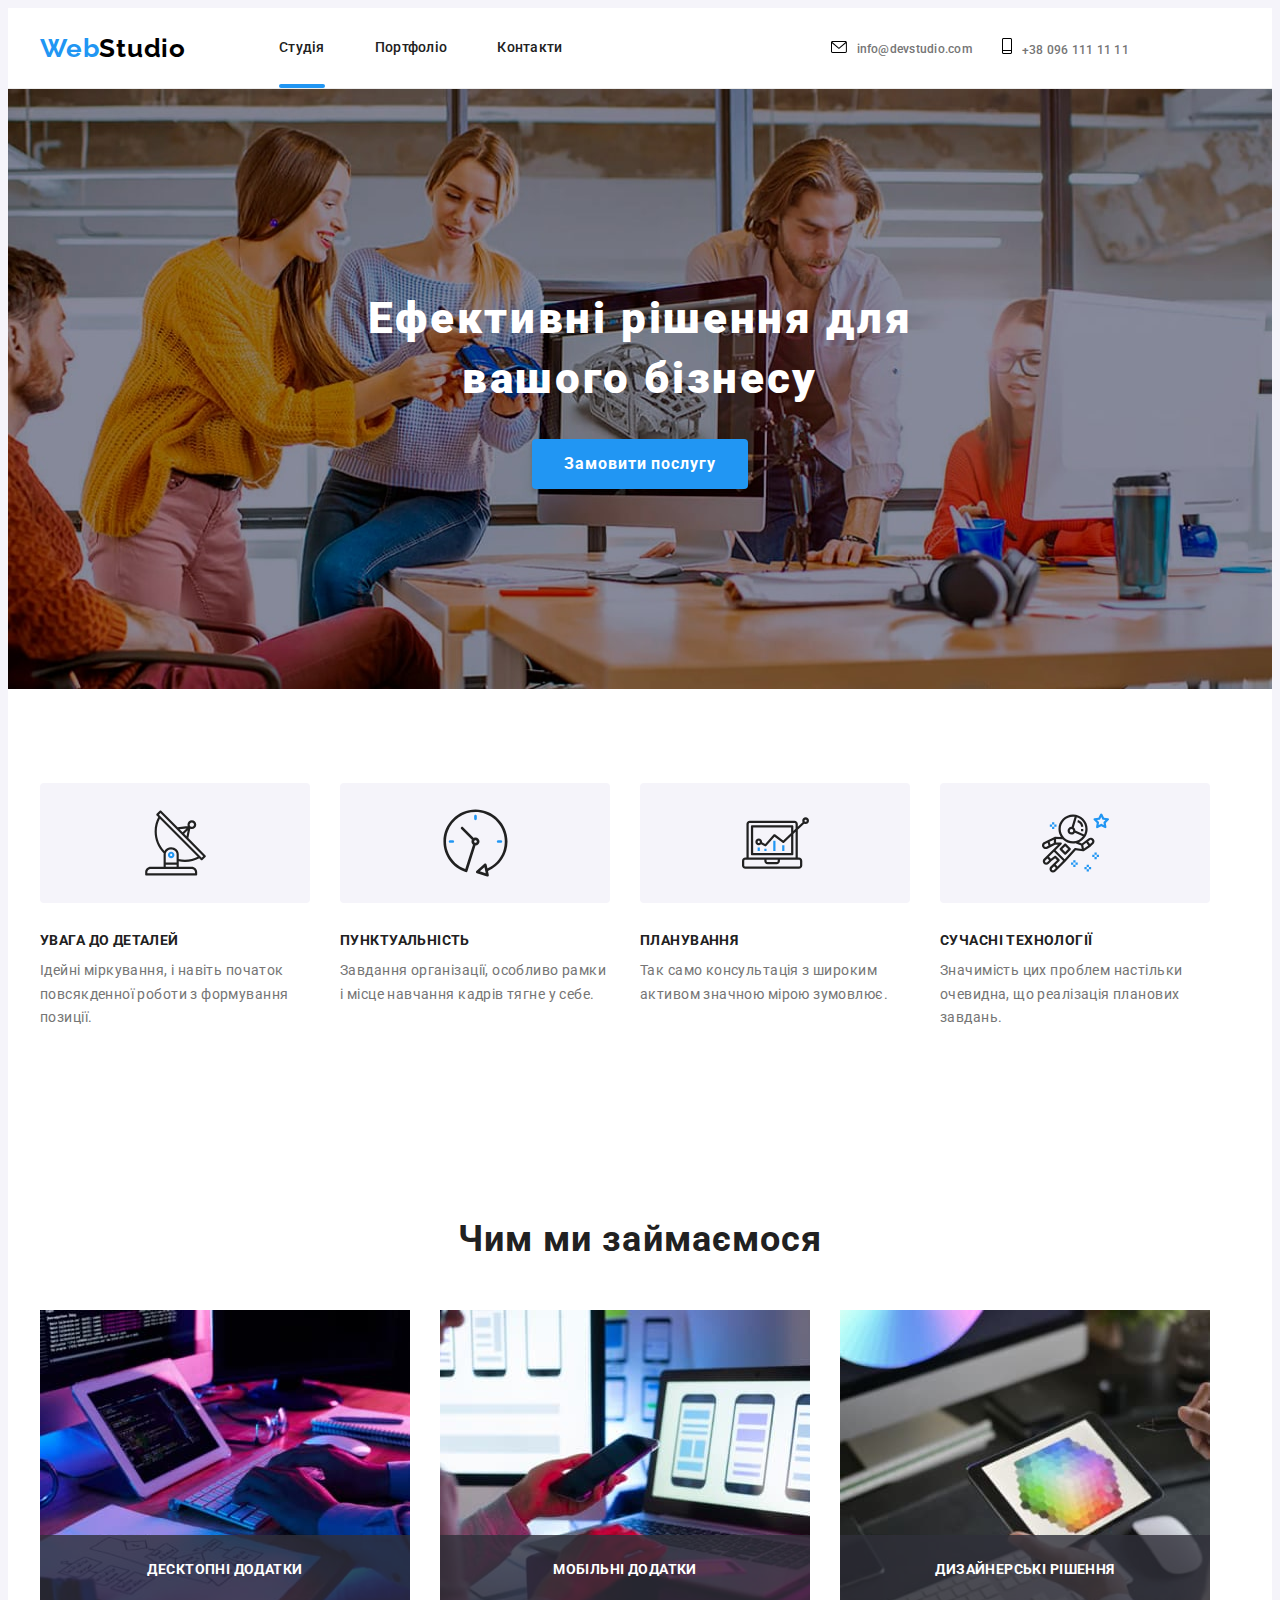
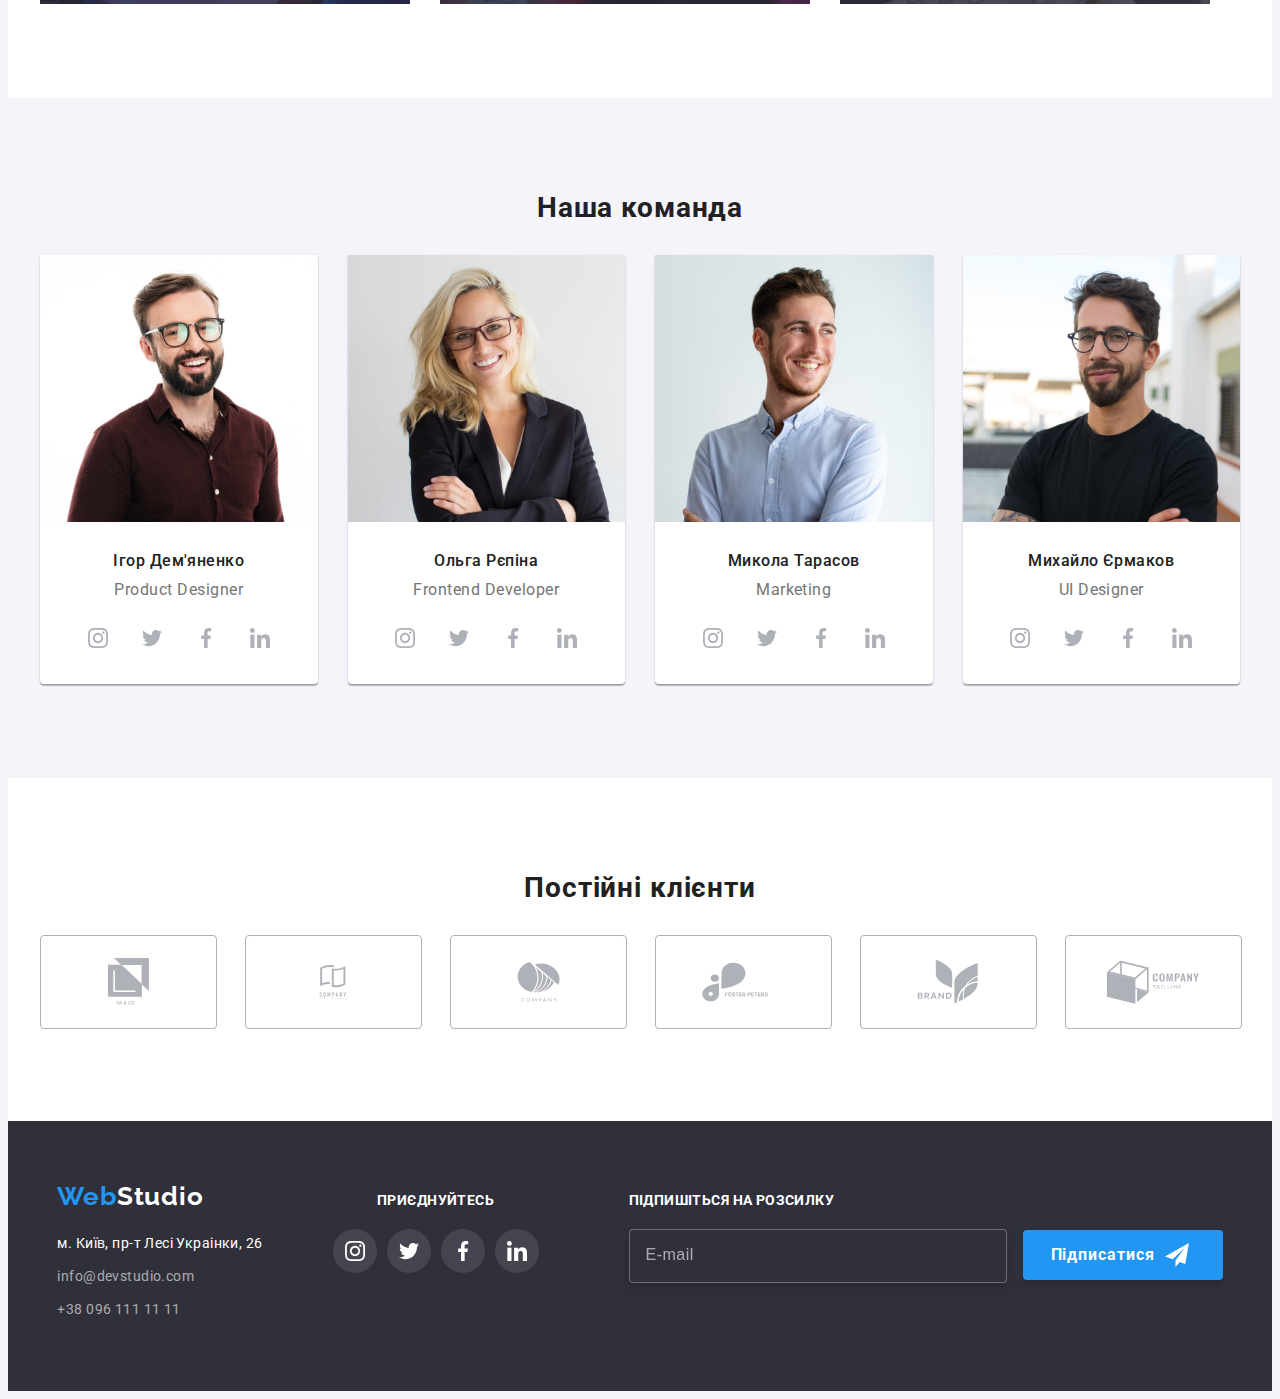
<file: index.html>
<!DOCTYPE html>
<html lang="uk">
  <head>
    <meta charset="UTF-8" />
    <meta http-equiv="X-UA-Compatible" content="IE=edge" />
    <meta name="viewport" content="width=device-width, initial-scale=1.0" />
    <link rel="preconnect" href="https://fonts.googleapis.com" />
    <link rel="preconnect" href="https://fonts.gstatic.com" crossorigin />
    <link
      href="https://fonts.googleapis.com/css2?family=Montserrat:wght@400;700&family=Raleway:wght@700&family=Roboto:wght@400;500;700;900&display=swap"
      rel="stylesheet"
    />
    <title>main WebStudio</title>
    <link rel="stylesheet" href="https://cdnjs.cloudflare.com/ajax/libs/modern-normalize/1.1.0/modern-normalize.min.css"
      integrity="sha512-wpPYUAdjBVSE4KJnH1VR1HeZfpl1ub8YT/NKx4PuQ5NmX2tKuGu6U/JRp5y+Y8XG2tV+wKQpNHVUX03MfMFn9Q=="
      crossorigin="anonymous" referrerpolicy="no-referrer" />
    <link rel="stylesheet" href="./CSS/main.min.css" />
  </head>
  
  <body>
    <header class="page-header">
      <div class="page-header__div container">
        <nav class="page-header__nav">
          <a href="./index.html" class="logo"
              ><span class="accent">Web</span>Studio</a>
            <ul class="page-header__nav__list">
              <li class="page-header__nav__list__item"><a href="./index.html" class="navigation__link link current">Студія</a></li>
              <li class="page-header__nav__list__item"><a href="./portfolio.html" class="navigation__link link">Портфоліо</a></li>
              <li class="page-header__nav__list__item"><a href="#" class="navigation__link link">Контакти</a></li>
            </ul>
        </nav>
          <ul class="page-header__connection">
            <li>
              <a href="mailto:info@devstudio.com" class="page-header__connection__link link"><svg width="16" height="12" class="page-header__connection__icons">
                <use href="./images/icons.svg#icon-envelope">
                </use>
              </svg>info@devstudio.com
              </a>
            </li>
            <li class="tel">
              <a href="tel:+380961111111" class="page-header__connection__link link"><svg width="10" height="16" class="page-header__connection__icons">
                <use href="./images/icons.svg#icon-tel"></use>
                </svg>+38 096 111 11 11
              </a>
            </li>
          </ul>
          

          <button type="button" class="page-header__menu-btn js-open-menu"><svg width="40" height="40" aria-label="перемикач мобільного меню">
            <use href="./images/icons.svg#icon-menu_24px"></use>
          </svg></button>
         
      </div>


      <div class="mob-menu js-menu-container">
        <button class="mob-menu-svg js-close-menu">
              <svg width="40" height="40" aria-label="перемикач мобільного меню">
                <use href="./images/icons.svg#icon-close-black-18dp"></use>
              </svg>
        </button>
        <div class="mob-menu-container container">
          <ul class="mob-menu__list">
              <li class="mob-menu__list__item"><a href="./index.html" class="mob-menu__list__link current link">Студія</a></li>
              <li class="mob-menu__list__item"><a href="./portfolio.html" class="mob-menu__list__link link">Портфоліо</a></li>
              <li class="mob-menu__list__item"><a href="#" class="mob-menu__list__link link">Контакти</a></li>
          </ul>
          <div class=""> 
              <ul class="mob-menu__connection">
                <li class="mob-menu__connection__item">
                  <a href="tel:+380961111111" class="mob-menu__connection__link__tel link">+38 096 111 11 11</a>
                </li>
                <li class="mob-menu__connection__item">
                  <a href="mailto:info@devstudio.com" class="mob-menu__connection__link link">info@devstudio.com</a>
                </li>
              </ul>
              <ul class="mob-menu__social-list list">
                <li class="mob-menu__social-list__items"><a href="#" class="social-list__link link">
                instagram</a>
                </li>
                <li class="mob-menu__social-list__items"><a href="#" class="social-list__link link">
                  twitter</a>
                </li>
                <li class="mob-menu__social-list__items"><a href="#" class="social-list__link link">
                  facebook</a>
                </li>
                <li class="mob-menu__social-list__items"><a href="#" class="social-list__link link">
                  linkedin</a>
                </li>
              </ul>
            </div>
          </div>
       </div>

    </header>

    <main>
      <!--  hero  -->
      <section class="hero section">
        <div class="container">
          <h1 class="hero-title">Ефективні рішення для <br> вашого бізнесу</h1>
          <button type="submit" class="button" data-modal-open>Замовити послугу</button>
        </div>
      </section>

      <section class="priorities section">
        <div class="container">
          <h2 class="visualli-hidden">Наши приеритеты</h2>
          <ul class="priorities__list">
            <li class="priorities__item">
              <div class="thumb"><svg width="65" height="70">
                <use href="./images/icons.svg#icon-antenna" class="icon"></use> 
                </svg>
              </div>
              <h3 class="priorities__title">УВАГА ДО ДЕТАЛЕЙ</h3>
              <p class="priorities__text">
                Ідейні міркування, і навіть початок повсякденної роботи з
                формування позиції.
              </p>
            </li>
            <li class="priorities__item">
              <div class="thumb"><svg width="67" height="70">
                <use href="./images/icons.svg#icon-clock"></use> 
                </svg>
              </div>
              <h3 class="priorities__title">ПУНКТУАЛЬНІСТЬ</h3>
              <p class="priorities__text">
                Завдання організації, особливо рамки і місце навчання кадрів тягне
                у себе.
              </p>
            </li>
            <li class="priorities__item">
              <div class="thumb"><svg width="67" height="70">
                <use href="./images/icons.svg#icon-diagram"></use> 
                </svg>
              </div>
              <h3 class="priorities__title">ПЛАНУВАННЯ</h3>
              <p class="priorities__text">
                Так само консультація з широким активом значною мірою зумовлює.
              </p>
            </li>
            <li class="priorities__item">
              <div class="thumb"><svg width="67" height="70">
                <use href="./images/icons.svg#icon-astronaut"></use> 
                </svg>
              </div>
              <h3 class="priorities__title">СУЧАСНІ ТЕХНОЛОГІЇ</h3>
              <p class="priorities__text">
                Значимість цих проблем настільки очевидна, що реалізація планових завдань.
              </p>
            </li>
          </ul>
        </div>
      </section>

      <section class="work section">
        <div class="container">
          <h2 class="work__title">Чим ми займаємося</h2>
          <ul class="work__list">
            <li class="work__img">
              <div class="work__thumb">
                <img
                  src="./images/work1.jpg"
                  width="370"
                  alt="верстка"
                />
                <p class="work__text">Десктопні додатки</p>
              </div>
            </li>
            <li class="work__img">
              <div class="work__thumb">
                <img               
                  src="./images/work2.jpg"
                  width="370"
                  alt="програмування"
                />
                <p class="work__text">Мобільні додатки</p>
              </div>
            </li>
            <li class="work__img">
              <div class="work__thumb">
                <img
                  src="./images/work3.jpg"
                  width="370"
                  alt="веб-дизайн"
                />
                <p class="work__text">Дизайнерські рішення</p>
            </div>
            </li>
          </ul>
        </div>
      </section>

      <section class="team section">
        <div class="container">
          <h2 class="team__title">Наша команда</h2>
          <div>
            <ul class="team__list">
              <li class="team__itam" >
               
                <picture>
                  <source srcset="./images/igor.jpg 1x, ./images/igor-2x.jpg 2x" media="(min-width:1200px)">
                  <source srcset="./images/igor_tablet-1x.jpg 1x, ./images/igor_tablet-2x.jpg 2x" media="(min-width:768px)">
                  <source srcset="./images/igor_tel-1x.jpg 1x, ./images/igor_tel-2x.jpg 2x" media="(min-width:480px)">
                  <img srcset="./images/igor.jpg 1x, ./images/igor-2x.jpg 2x"
                  src="./images/igor.jpg"
                  width="270"
                  alt="Ігор Дем'яненко"
                />
                </picture>

                <h3 class="team__name">Ігор Дем'яненко</h3>
                <p class="team__profession" lang="en">Product Designer</p>
                <ul class="social-list list">
                  <li class="social-list__items"><a href="#" class="social-list__link link">
                    <svg width="20" height="20">
                      <use href="./images/icons.svg#icon-instagram"></use>
                    </svg>
                    </a>
                  </li>
                  <li class="social-list__items"><a href="#" class="social-list__link link">
                    <svg width="20" height="20">
                    <use href="./images/icons.svg#icon-twitter"></use>
                  </svg></a>
                  </li>
                  <li class="social-list__items"><a href="#" class="social-list__link link">
                    <svg width="20" height="20">
                      <use href="./images/icons.svg#icon-facebook"></use>
                    </svg></a>
                  </li>
                  <li class="social-list__items"><a href="#" class="social-list__link link">
                    <svg width="20" height="20">
                      <use href="./images/icons.svg#icon-linkedin"></use>
                    </svg></a>
                  </li>
                </ul>
              </li>
              <li class="team__itam" >
              
                  <picture>
                    <source srcset="./images/olga.jpg 1x, ./images/olga-2x.jpg 2x" media="(min-width:1200px)">
                    <source srcset="./images/olga_tablet-1x.jpg 1x, ./images/olga_tablet-2x.jpg 2x" media="(min-width:768px)">
                    <source srcset="./images/olga_tel-1x.jpg 1x, ./images/olga_tel-2x.jpg 2x" media="(min-width:480px)">
                    <img srcset="./images/olga.jpg 1x, ./images/olga-2x.jpg 2x"
                    src="./images/olga.jpg"
                    width="270"
                    alt="Ольга Рєпіна"/>
                  </picture>

                <h3 class="team__name">Ольга Рєпіна</h3>
                <p class="team__profession" lang="en">Frontend Developer</p>
                <ul class="social-list list">
                  <li class="social-list__items"><a href="#" class="social-list__link link">
                    <svg width="20" height="20">
                      <use href="./images/icons.svg#icon-instagram"></use>
                    </svg></a>
                  </li>
                  <li class="social-list__items"><a href="#" class="social-list__link link">
                    <svg width="20" height="20">
                    <use href="./images/icons.svg#icon-twitter"></use>
                    </svg></a>
                  </li>
                  <li class="social-list__items"><a href="#" class="social-list__link link">
                    <svg width="20" height="20">
                      <use href="./images/icons.svg#icon-facebook"></use>
                    </svg></a>
                  </li>
                  <li class="social-list__items"><a href="#" class="social-list__link link">
                    <svg width="20" height="20">
                      <use href="./images/icons.svg#icon-linkedin"></use>
                    </svg></a>
                  </li>
                </ul>
              </li>
              <li class="team__itam" >
             
                <picture>
                  <source srcset="./images/mykola.jpg 1x, ./images/mykola-2x.jpg 2x" media="(min-width:1200px">
                  <source srcset="./images/mykola_tablet-1x.jpg 1x, ./images/mykola_tablet-2x.jpg 2x" media="(min-width:768px">
                  <source srcset="./images/mykola_tel-1x.jpg 1x, ./images/mykola_tel-2x.jpg 2x" media="(min-width:480px">
                  <img srcset="./images/mykola.jpg 1x, ./images/mykola-2x.jpg 2x"
                  src="./images/mykola.jpg"
                  width="270"
                  alt="Микола Тарасов"
                />
                </picture>

                <h3 class="team__name">Микола Тарасов</h3>
                <p class="team__profession" lang="en">Marketing</p>
                <ul class="social-list list">
                  <li class="social-list__items"><a href="#" class="social-list__link link">
                    <svg width="20" height="20">
                      <use href="./images/icons.svg#icon-instagram"></use>
                    </svg>
                    </a>
                  </li>
                  <li class="social-list__items"><a href="#" class="social-list__link link">
                    <svg width="20" height="20">
                    <use href="./images/icons.svg#icon-twitter"></use>
                  </svg></a>
                  </li>
                  <li class="social-list__items"><a href="#" class="social-list__link link">
                    <svg width="20" height="20">
                      <use href="./images/icons.svg#icon-facebook"></use>
                    </svg></a>
                  </li>
                  <li class="social-list__items"><a href="#" class="social-list__link link">
                    <svg width="20" height="20">
                      <use href="./images/icons.svg#icon-linkedin"></use>
                    </svg></a>
                  </li>
                </ul>
              </li>
              <li class="team__itam" >
 
                <picture>
                  <source srcset="./images/mikhailo.jpg 1x, ./images/mikhailo-2x.jpg 2x" media="(min-width:1200px">
                  <source srcset="./images/mikhailo_tablet-1x.jpg 1x, ./images/mikhailo_tablet-2x.jpg 2x" media="(min-width:768px">
                  <source srcset="./images/mikhailo_tel-1x.jpg 1x, ./images/mikhailo_tel-2x.jpg 2x" media="(min-width:480px">
                  <img srcset="./images/mikhailo.jpg 1x, ./images/mikhailo-2.jpg 2x"
                  src="./images/mikhailo.jpg"
                  width="270"
                  alt="Михайло Єрмаков"
                />
                </picture>
                
                <h3 class="team__name">Михайло Єрмаков</h3>
                <p class="team__profession" lang="en">UI Designer</p>
                <ul class="social-list list">
                  <li class="social-list__items"><a href="#" class="social-list__link link">
                    <svg width="20" height="20">
                      <use href="./images/icons.svg#icon-instagram"></use>
                    </svg>
                    </a>
                  </li>

                  <li class="social-list__items"><a href="#" class="social-list__link link">
                    <svg width="20" height="20">
                    <use href="./images/icons.svg#icon-twitter"></use>
                  </svg></a>
                  </li>
                  <li class="social-list__items"><a href="#" class="social-list__link link">
                    <svg width="20" height="20">
                      <use href="./images/icons.svg#icon-facebook"></use>
                    </svg></a>
                  </li>
                  <li class="social-list__items"><a href="#" class="social-list__link link">
                    <svg width="20" height="20">
                      <use href="./images/icons.svg#icon-linkedin"></use>
                    </svg></a>
                  </li>
                </ul>
              </li>
            </ul>
          </div>
        </div>
      </section>
      
      <section class="clients section">
        <div class="container">
          <h3 class="clients__title">Постійні клієнти</h3>
          <ul class="clients__list">
            <li class="clients__items">
              <a href="#" class="clients__link link"><svg width="41" height="47"><use href="./images/icons.svg#icon-logo1"></use> 
                </svg>
              </a>
            </li>
            <li class="clients__items">
              <a href="#" class="clients__link link"><svg width="38" height="34"><use href="./images/icons.svg#icon-logo2"></use> 
              </svg>
              </a>
            </li>
            <li class="clients__items">
              <a href="#" class="clients__link link"><svg width="43" height="41"><use href="./images/icons.svg#icon-logo3"></use> 
                </svg>
              </a>
            </li>
            <li class="clients__items">
              <a href="#" class="clients__link link"><svg width="84" height="40"><use href="./images/icons.svg#icon-logo4"></use> 
                </svg>
              </a>
            </li>
            <li class="clients__items">
              <a href="#" class="clients__link link"><svg width="62" height="45"><use href="./images/icons.svg#icon-logo5"></use> 
                </svg>
              </a>
            </li>
            <li class="clients__items">
              <a href="#" class="clients__link link"><svg width="94" height="44"><use href="./images/icons.svg#icon-logo6"></use> 
                </svg>
              </a>
            </li>
          </ul>
        </div>
      </section>
    </main>

    <footer class="contacts">
      <div class="container footer__wrapper">
        <div class="contacts__container">
          <a href="./index.html" class="logo-contacts"
            ><span class="accent">Web</span>Studio</a>
          <address >
            <ul class="contacts__container__List">
              <li class="contacts__item">
                <a class="contacts__address"
                  href="https://goo.gl/maps/CPtrU1FHBa2aNyZL9"
                  target="_blank"
                  rel="noopener noreferrer nofollow"
                  >м. Київ, пр-т Лесі Украінки, 26
                </a>
              </li>
              <li class="contacts__item">
                <a class="contacts__mail" href="mailto:info@devstudio.com"
                  >info@devstudio.com</a
                >
              </li>
              <li class="contacts__item">
                <a class="contacts__tel" href="tel:+380961111111"
                  >+38 096 111 11 11</a
                >
              </li>
            </ul>
          </address>
        </div>
        
        <div class="social">
          <h4>ПРИЄДНУЙТЕСЬ</h4>
          <ul class="social__list list">
            <li class="social__item"><a href="#" class="social__link link">
              <svg width="20" height="20" class="social__icons">
                <use href="./images/icons.svg#icon-instagram"></use>
              </svg>
              </a>
            </li>
            <li class="social__item"><a href="#" class="social__link link">
              <svg width="20" height="20" class="social__icons">
              <use href="./images/icons.svg#icon-twitter"></use>
            </svg></a>
            </li>
            <li class="social__item"><a href="#" class="social__link link">
              <svg width="20" height="20" class="social__icons">
                <use href="./images/icons.svg#icon-facebook"></use>
              </svg></a>
            </li>
            <li class="social__item"><a href="#" class="social__link link">
              <svg width="20" height="20" class="social__icons">
                <use href="./images/icons.svg#icon-linkedin"></use>
              </svg></a>
            </li>
          </ul>
        </div>

        <div class="newsletter">
          <h4>Підпишіться на розсилку</h4>
          <form class="newsletter__form">
            <label for="email"></label>
            <input type="email" class="newsletter__input" placeholder="E-mail" name="mail" id="email">
            <button type="submit" class="newsletter__button">Підписатися<svg width="24" height="24" class="newsletter__svg">
                <use href="./images/icons.svg#icon-mail"></use>
              </svg></button>
          </form>
        </div>
      </div>
    </footer>
    <!-- ------ Модальное окно--- -->

    <div class="backdrop is-hidden" data-modal>
      <div class="modal">
        <button class="modal-button-svg" data-modal-close>
          <svg width="18" height="18"  class="modal-icon">
            <use href="./images/icons.svg#icon-close-black-18dp"></use>
          </svg>
        </button>
        <p>Залиште свої дані, ми вам передзвонимо</p>

        <form class="form-mod">
          <div class="form-field-mod">
            <label for="name" class="form-label-mod">Ім'я</label>
            <div class="wrapper">
              <input type="text" class="form-input-mod" name="name" id="name" required>
              <svg width="18" height="18" class="form-modal-icon">
                <use href="./images/icons.svg#icon-name"></use>
              </svg>
            </div>
          </div>
          <div class="form-field-mod">
            <label for="tel" class="form-label-mod">Телефон</label>
            <div class="wrapper">
              <input type="tel" class="form-input-mod" name="tel" id="tel" required>
              <svg width="18" height="18" class="form-modal-icon">
                <use href="./images/icons.svg#icon-phone"></use>
              </svg>
            </div>
          </div>
          <div class="form-field-mod">
            <label for="mail" class="form-label-mod">Пошта</label>
            <div class="wrapper">
              <input type="email" class="form-input-mod" name="mail" id="mail" required>
              <svg width="18" height="18" class="form-modal-icon">
                <use href="./images/icons.svg#icon-email"></use>
              </svg>
            </div>
          </div>
          <div class="form-field-mod">
            <label for="comment" class="form-label-mod">Коментар</label>
            <textarea name="comment" id="comment" placeholder="Введіть текст"></textarea>
          </div>

          <div class="form-field-mod">
            <input type="checkbox" name="policy" id="policy" class="form-checkbox visualli-hidden">
            <label for="policy" class="form-label-policy">Погоджуюся з розсилкою та приймаю <a href="#" class="pact"><span>Умови договору</span></a></label>
          </div>
          
        
        </form>
        <button type="submit" class="modal-button">Відправити</button>
      </div>
    </div>

    <script src="./js/modal.js"></script>
    <script src="./js/menu.js"></script>


  </body>
</html>
</file>
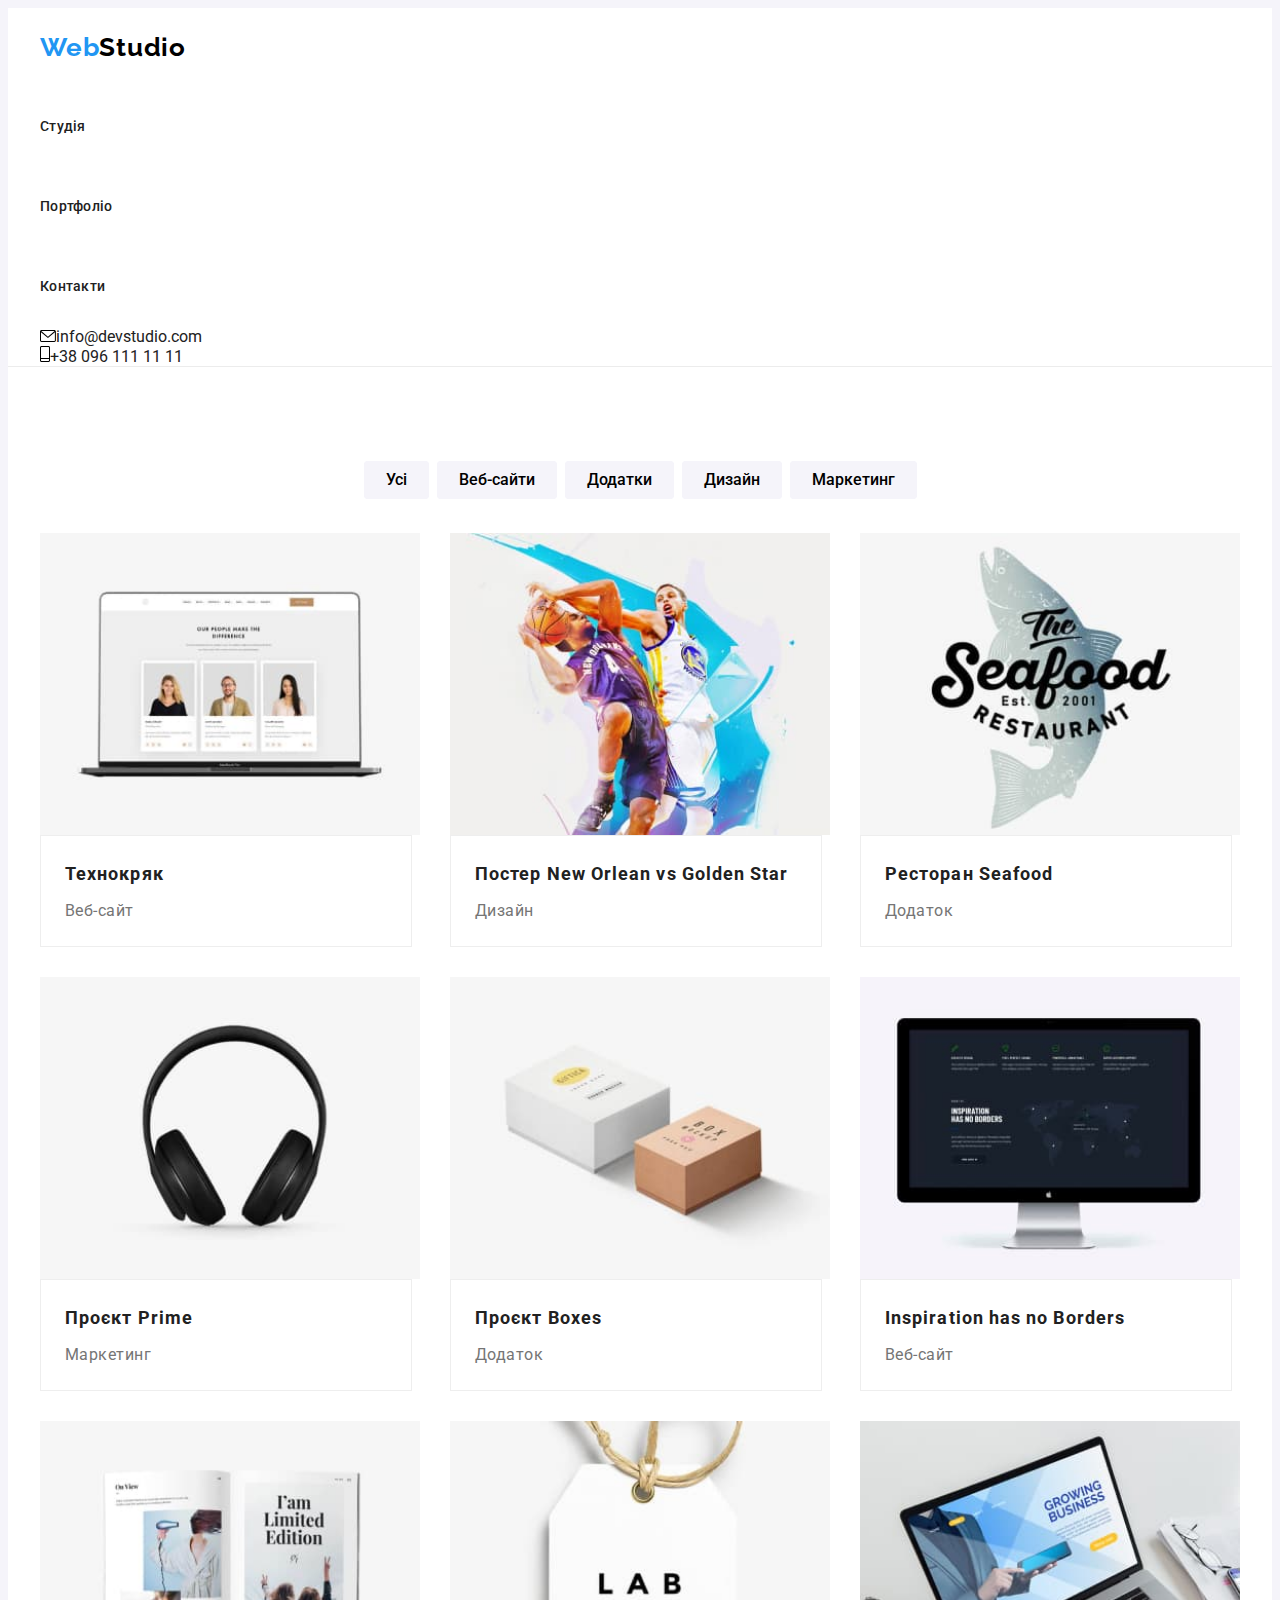
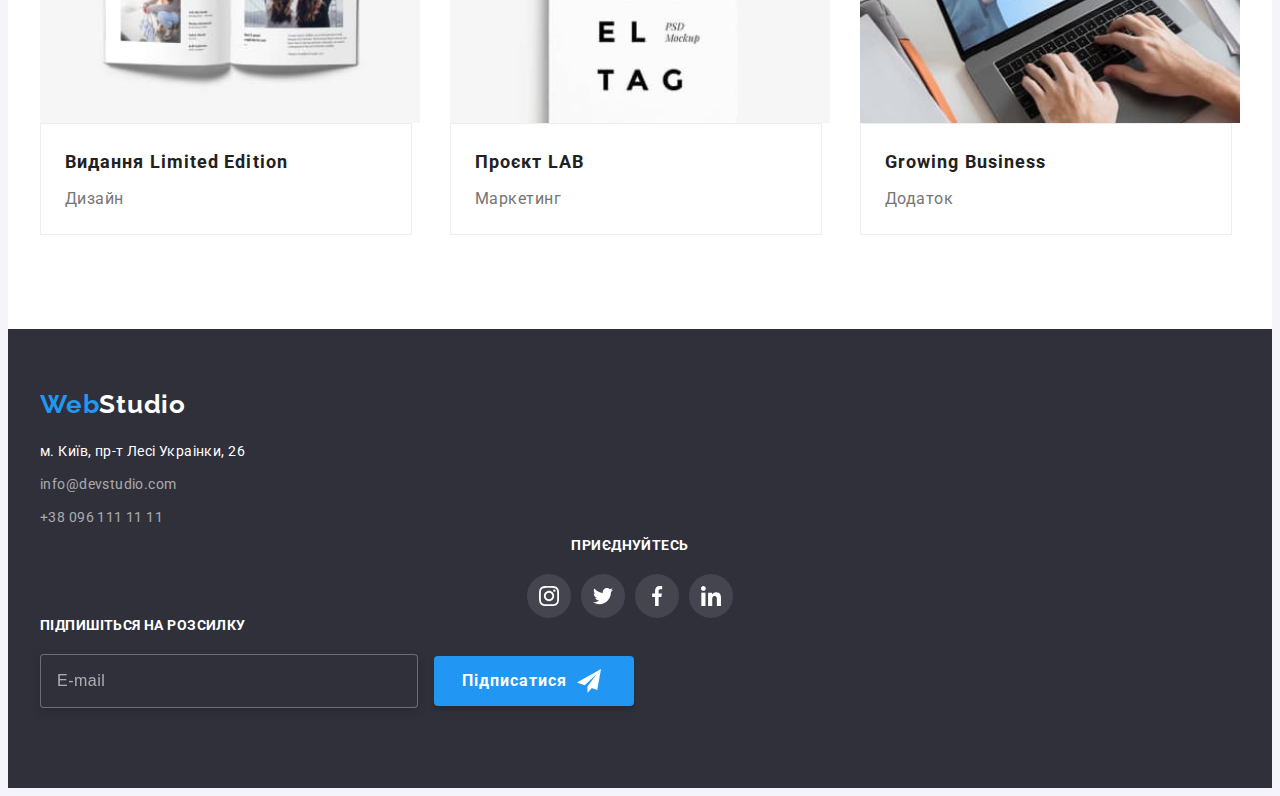
<file: portfolio.html>
<!DOCTYPE html>
<html lang="uk">
  <head>
    <meta charset="UTF-8" />
    <meta http-equiv="X-UA-Compatible" content="IE=edge" />
    <meta name="viewport" content="width=device-width, initial-scale=1.0" />
    <link rel="preconnect" href="https://fonts.googleapis.com" />
    <link rel="preconnect" href="https://fonts.gstatic.com" crossorigin />
    <link
      href="https://fonts.googleapis.com/css2?family=Montserrat:wght@400;700&family=Raleway:wght@700&family=Roboto:wght@400;500;700;900&display=swap"
      rel="stylesheet"
    />
    <link rel="stylesheet"
      href="https://cdnjs.cloudflare.com/ajax/libs/modern-normalize/1.1.0/modern-normalize.min.css"
      integrity="sha512-wpPYUAdjBVSE4KJnH1VR1HeZfpl1ub8YT/NKx4PuQ5NmX2tKuGu6U/JRp5y+Y8XG2tV+wKQpNHVUX03MfMFn9Q=="
      crossorigin="anonymous"
      referrerpolicy="no-referrer" />
    <title>WebStudio</title>
    <link rel="stylesheet" href="./CSS/main.min.css" />
  </head>

  <body>
    <header class="page-header">
      <div class="header-div container">
        <nav class="navigation">
          <a href="./index.html" class="logo"><span
              class="accent">Web</span>Studio</a>
          <ul class="navigation__list">
            <li class="navigation__item"><a href="./index.html"
                class="navigation__link link">Студія</a></li>
            <li class="navigation__item">
              <a href="./portfolio.html"
              class="navigation__link link current">Портфоліо</a>
            </li>
            <li class="navigation__item"><a href="#"
                class="navigation__link link">Контакти</a></li>
          </ul>
        </nav>
        <ul class="connection">
          <li>
            <a
              href="mailto:info@devstudio.com" class="link connection__link"><svg width="16" height="12" class="connection__icons">
                <use href="./images/icons.svg#icon-envelope">
                </use>
              </svg>info@devstudio.com</a>
          </li>
          <li class="tel">
            <a href="tel:+380961111111" class="link connection__link"><svg width="10" height="16" class="connection__icons">
              <use href="./images/icons.svg#icon-tel"></use>
              </svg>+38 096 111 11 11</a>
          </li>
        </ul>
      </div>
    </header>

    <section class="portfolio-section section">
      <div class="container">
        <h1 class="visualli-hidden">portfolio main</h1>
        <div>
          <ul class="filter">
            <li class="button-filter"><button type="button" class="button-filter__btn">Усі</button></li>
            <li class="button-filter"><button type="button" class="button-filter__btn">Веб-сайти</button></li>
            <li class="button-filter"><button type="button" class="button-filter__btn">Додатки</button></li>
            <li class="button-filter"><button type="button" class="button-filter__btn">Дизайн</button></li>
            <li class="button-filter"><button type="button" class="button-filter__btn">Маркетинг</button></li>
          </ul>
        </div>

        <ul class="portfolio">
          <li class="portfolio__item"><a href="" class="portfolio__link link">
            <div class="portfolio-thumb">
              <img src="./images/foto1.jpg" width="370" alt="Веб-сайт" />
              <p class="portfolio-thumb__text">Ресурс пропонує комплексні пропозиції з різним рівнем функціоналу та сервісів. Все це дозволить відвідувачу отримати вичерпні відомості про компанію чи приватну особу.</p>
            </div>
            <div class="title">
              <h2 class="title__name">Технокряк</h2>
              <p class="title__text">Веб-сайт</p>
            </div></a>
          </li>
          <li class="portfolio__item"><a href="" class="portfolio__link link">
            <div class="portfolio-thumb">
            <img src="./images/foto2.jpg" width="370" alt="Дизайн" />
            <p class="portfolio-thumb__text">Ресурс пропонує
              комплексні пропозиції з різним рівнем
              функціоналу та сервісів. Все це дозволить
              відвідувачу отримати вичерпні відомості про
              компанію чи приватну особу.</p>
              </div>
              <div class="title">
                <h2 class="title__name" lang="en">
                  Постер New Orlean vs Golden Star
                </h2>
                <p class="title__text">Дизайн</p>
              </div></a>
          </li>
          <li class="portfolio__item"><a href="" class="portfolio__link link">
            <div class="portfolio-thumb">
            <img src="./images/foto3.jpg" width="370" alt="Додаток" />
            <p class="portfolio-thumb__text">Ресурс пропонує
              комплексні пропозиції з різним рівнем
              функціоналу та сервісів. Все це дозволить
              відвідувачу отримати вичерпні відомості про
              компанію чи приватну особу.</p>
              </div>
              <div class="title">
                <h2 class="title__name" lang="en">Ресторан Seafood</h2>
                <p class="title__text">Додаток</p>
              </div></a>
          </li>
          <li class="portfolio__item"><a href="" class="portfolio__link link">
            <div class="portfolio-thumb">
            <img src="./images/foto4.jpg" width="370" alt="Маркетинг" />
            <p class="portfolio-thumb__text">Ресурс пропонує
              комплексні пропозиції з різним рівнем
              функціоналу та сервісів. Все це дозволить
              відвідувачу отримати вичерпні відомості про
              компанію чи приватну особу.</p>
              </div>
              <div class="title">
                <h2 class="title__name" lang="en">Проєкт Prime</h2>
                <p class="title__text">Маркетинг</p>
              </div></a>
          </li>
          <li class="portfolio__item"><a href="" class="portfolio__link link">
            <div class="portfolio-thumb">
            <img src="./images/foto5.jpg" width="370" alt="Додаток" />
            <p class="portfolio-thumb__text">Ресурс пропонує
              комплексні пропозиції з різним рівнем
              функціоналу та сервісів. Все це дозволить
              відвідувачу отримати вичерпні відомості про
              компанію чи приватну особу.</p>
              </div>
              <div class="title">
                <h2 class="title__name" lang="en">Проєкт Boxes</h2>
                <p class="title__text">Додаток</p>
              </div></a>
          </li>
          <li class="portfolio__item"><a href="" class="portfolio__link link">
            <div class="portfolio-thumb">
            <img src="./images/foto6.jpg" width="370" alt="Веб-сайт" />
            <p class="portfolio-thumb__text">Ресурс пропонує
              комплексні пропозиції з різним рівнем
              функціоналу та сервісів. Все це дозволить
              відвідувачу отримати вичерпні відомості про
              компанію чи приватну особу.</p>
              </div>
              <div class="title">
                <h2 class="title__name" lang="en">Inspiration has no Borders</h2>
                <p class="title__text">Веб-сайт</p>
              </div></a>
          </li>
          <li class="portfolio__item"><a href="" class="portfolio__link link">
            <div class="portfolio-thumb">
            <img src="./images/foto7.jpg" width="370" alt="Дизайн" />
            <p class="portfolio-thumb__text">Ресурс пропонує
              комплексні пропозиції з різним рівнем
              функціоналу та сервісів. Все це дозволить
              відвідувачу отримати вичерпні відомості про
              компанію чи приватну особу.</p>
              </div>
              <div class="title">
                <h2 class="title__name">Видання Limited Edition</h2>
                <p class="title__text">Дизайн</p>
              </div></a>
          </li>
          <li class="portfolio__item"><a href="" class="portfolio__link link">
            <div class="portfolio-thumb">
            <img src="./images/foto8.jpg" width="370" alt="Маркетинг" />
            <p class="portfolio-thumb__text">Ресурс пропонує
              комплексні пропозиції з різним рівнем
              функціоналу та сервісів. Все це дозволить
              відвідувачу отримати вичерпні відомості про
              компанію чи приватну особу.</p>
              </div>
              <div class="title">
                <h2 class="title__name" lang="en">Проєкт LAB</h2>
                <p class="title__text">Маркетинг</p>
              </div></a>
          </li>
          <li class="portfolio__item"><a href="" class="portfolio__link link">
            <div class="portfolio-thumb">
            <img src="./images/foto9.jpg" width="370" alt="Додаток" />
            <p class="portfolio-thumb__text">Ресурс пропонує
              комплексні пропозиції з різним рівнем
              функціоналу та сервісів. Все це дозволить
              відвідувачу отримати вичерпні відомості про
              компанію чи приватну особу.</p>
              </div>
              <div class="title">
                <h2 class="title__name" lang="en">Growing Business</h2>
                <p class="title__text">Додаток</p>
            </div></a>
          </li>
        </ul>
      </div>
    </section>

    <footer class="contacts">
      <div class="container">
        <div class="contacts__container">
          <a href="./index.html" class="logo-contacts"
            ><span class="accent">Web</span>Studio</a>
          <address>
            <ul>
              <li class="contacts__item">
                <a class="contacts__address"
                  href="https://goo.gl/maps/CPtrU1FHBa2aNyZL9"
                  target="_blank"
                  rel="noopener noreferrer nofollow"
                  >м. Київ, пр-т Лесі Украінки, 26
                </a>
              </li>
              <li class="contacts__item">
                <a class="contacts__mail" href="mailto:info@devstudio.com"
                  >info@devstudio.com</a
                >
              </li>
              <li class="contacts__item">
                <a class="contacts__tel" href="tel:+380961111111"
                  >+38 096 111 11 11</a
                >
              </li>
            </ul>
          </address>
        </div>
        
        <div class="social">
          <h4>ПРИЄДНУЙТЕСЬ</h4>
          <ul class="social__list list">
            <li class="social__item"><a href="#" class="social__link link">
              <svg width="20" height="20" class="social__icons">
                <use href="./images/icons.svg#icon-instagram"></use>
              </svg>
              </a>
            </li>
            <li class="social__item"><a href="#" class="social__link link">
              <svg width="20" height="20" class="social__icons">
              <use href="./images/icons.svg#icon-twitter"></use>
            </svg></a>
            </li>
            <li class="social__item"><a href="#" class="social__link link">
              <svg width="20" height="20" class="social__icons">
                <use href="./images/icons.svg#icon-facebook"></use>
              </svg></a>
            </li>
            <li class="social__item"><a href="#" class="social__link link">
              <svg width="20" height="20" class="social__icons">
                <use href="./images/icons.svg#icon-linkedin"></use>
              </svg></a>
            </li>
          </ul>
        </div>

        <div class="newsletter">
          <h4>Підпишіться на розсилку</h4>
          <form>
            <div class="newsletter__field">
              <label for="email"></label>
              <input type="email" class="newsletter__input" placeholder="E-mail" name="mail" id="email">
              <button type="submit" class="newsletter__button">Підписатися<svg width="24" height="24" class="newsletter__svg">
                <use href="./images/icons.svg#icon-mail"></use>
              </svg></button>
            </div>
          </form>
        </div>
      </div>
    </footer>
  </body>
</html>
</file>
<file: CSS/main.min.css>
:root{--brand-color: #2196f3;--color-text-two: #757575}body{font-family:"Roboto",sans-serif;color:#212121;background-color:#f5f4fa}p,h1,h2,h3,h4,h5,h6{margin:0}ul{margin:0;padding:0;list-style:none}.link{text-decoration:none;color:inherit}.list{list-style:none}.container{padding:0px 15px 0px 15px;margin:0px auto}@media screen and (min-width: 480px){.container{width:480px}}@media screen and (min-width: 768px){.container{width:768px}}@media screen and (min-width: 1200px){.container{width:1200px}}.section{padding-top:60px;padding-bottom:60px}@media screen and (min-width: 1200px){.section{padding-top:94px;padding-bottom:94px}}img{display:block;width:100%;height:auto}.button{cursor:pointer}.visualli-hidden{position:absolute;width:1px;height:1px;margin:-1px;border:0;padding:0;white-space:nowrap;overflow:hidden;opacity:0}.page-header{position:relative;border-bottom:1px solid #ececec;background-color:#fff}.page-header__div{display:-webkit-box;display:-ms-flexbox;display:flex;-webkit-box-align:center;-ms-flex-align:center;align-items:center}.page-header__nav{display:-webkit-inline-box;display:-ms-inline-flexbox;display:inline-flex;-webkit-box-align:center;-ms-flex-align:center;align-items:center}.page-header__nav__list{display:none}@media screen and (min-width: 768px){.page-header__nav__list{display:-webkit-box;display:-ms-flexbox;display:flex;margin-left:88px}}@media screen and (min-width: 1200px){.page-header__nav__list{display:-webkit-box;display:-ms-flexbox;display:flex;margin-left:93px}}.navigation__link{display:block;font-size:14px;font-weight:500;line-height:1.14;letter-spacing:.02em;padding-top:32px;padding-bottom:32px;position:relative}.navigation__link .current{color:var(--brand-color)}.page-header__nav__list__item:not(:last-child){padding-right:50px}.page-header__nav__list .current::after{content:"";position:absolute;width:100%;height:4px;left:0;bottom:0;background:var(--brand-color);border-radius:2px}.page-header__connection{display:none}@media screen and (min-width: 768px){.page-header__connection{display:-webkit-inline-box;display:-ms-inline-flexbox;display:inline-flex;margin-left:80px;-webkit-box-orient:vertical;-webkit-box-direction:normal;-ms-flex-direction:column;flex-direction:column}}@media screen and (min-width: 1200px){.page-header__connection{display:-webkit-inline-box;display:-ms-inline-flexbox;display:inline-flex;-webkit-box-orient:horizontal;-webkit-box-direction:normal;-ms-flex-direction:row;flex-direction:row;margin-left:268px}}.page-header__connection__link{font-size:12px;font-weight:500;line-height:1.14;letter-spacing:.02em;color:var(--color-text-two)}@media screen and (min-width: 1200px){.page-header__connection__link{margin-right:30px}}.page-header__connection__link:hover,.page-header__connection__link:focus{fill:var(--brand-color)}.page-header__connection__icons{margin-right:10px;-webkit-transition:fill 250ms cubic-bezier(0.4, 0, 0.2, 1);transition:fill 250ms cubic-bezier(0.4, 0, 0.2, 1)}.page-header__connection__icons:hover,.page-header__connection__icons:focus{fill:var(--brand-color)}.link{-webkit-transition:color 250ms cubic-bezier(0.4, 0, 0.2, 1);transition:color 250ms cubic-bezier(0.4, 0, 0.2, 1)}.link:hover,.link:focus{color:var(--brand-color)}.mob-menu-container{display:-webkit-box;display:-ms-flexbox;display:flex;-webkit-box-orient:vertical;-webkit-box-direction:normal;-ms-flex-direction:column;flex-direction:column;height:100%;-webkit-box-pack:justify;-ms-flex-pack:justify;justify-content:space-between;padding-top:48px;padding-left:40px}.mob-menu{z-index:1;position:fixed;top:0;left:0;width:100vw;height:100vh;background-color:#fff;-webkit-transform:translateX(-100%);transform:translateX(-100%);-webkit-transition:-webkit-transform 250ms cubic-bezier(0.4, 0, 0.2, 1);transition:-webkit-transform 250ms cubic-bezier(0.4, 0, 0.2, 1);transition:transform 250ms cubic-bezier(0.4, 0, 0.2, 1);transition:transform 250ms cubic-bezier(0.4, 0, 0.2, 1), -webkit-transform 250ms cubic-bezier(0.4, 0, 0.2, 1)}.js-menu-container.is-open{-webkit-transform:translateX(0);transform:translateX(0)}.page-header__menu-btn{position:absolute;right:0px;top:0px;padding-top:10px;padding-right:15px;fill:"currentColor";border:none;background-color:#fff}@media screen and (min-width: 768px){.page-header__menu-btn{display:none}}.mob-menu-svg{position:absolute;top:10px;right:15px;background-color:#fff;border:none}.mob-menu__list__link{font-size:40px;font-weight:500;line-height:1.17;letter-spacing:.02em}.mob-menu__list__link:current{color:var(--brand-color)}.mob-menu__list__item:not(:last-child){margin-bottom:33px}.mob-menu__connection__link__tel{font-size:34px;font-weight:500;line-height:1.17;letter-spacing:.02em;color:var(--brand-color)}.mob-menu__connection__link{font-size:24px;font-weight:500;line-height:1.17;letter-spacing:.02em;color:var(--color-text-two)}.mob-menu__connection__item{margin-bottom:32px}.mob-menu__social-list{display:-webkit-box;display:-ms-flexbox;display:flex;-ms-flex-wrap:wrap;flex-wrap:wrap;font-size:18px;font-weight:500;line-height:1.22;letter-spacing:.02em;color:var(--brand-color)}.mob-menu__social-list__items{padding-left:10px;padding-right:10px;margin-top:64px;margin-bottom:48px}.mob-menu__social-list__items:not(:last-child){border-right:1px solid rgba(33,33,33,.2)}.logo{display:block;font-family:"Raleway",sans-serif;font-size:24px;font-weight:700;line-height:1.19;letter-spacing:.03em;color:#000;text-decoration:none;padding-top:16px;padding-bottom:16px}@media(min-width: 768px){.logo{padding-top:26px;padding-bottom:26px}}@media(min-width: 1200px){.logo{font-size:26px;font-weight:700;line-height:1.19;letter-spacing:.03em;padding-top:24px;padding-bottom:24px}}.accent{color:var(--brand-color)}.button{font-family:inherit;font-size:16px;font-weight:700;line-height:1.87;letter-spacing:.06em;color:#fff;padding:10px 32px;background:var(--brand-color);-webkit-box-shadow:0px 4px 4px rgba(0,0,0,.15);box-shadow:0px 4px 4px rgba(0,0,0,.15);border-radius:4px;border:none;display:inline-block;min-width:216px;height:50px}.social{margin-top:60px;text-align:center}@media screen and (min-width: 768px){.social{margin-left:70px;margin-top:0}}@media screen and (min-width: 1200px){.social{margin-left:70px;margin-right:90px}}h4{font-style:normal;font-size:14px;font-weight:700;line-height:1.14;letter-spacing:.03em;text-transform:uppercase;color:#fff;margin-bottom:20px}.social__list{display:-webkit-box;display:-ms-flexbox;display:flex;-webkit-box-pack:center;-ms-flex-pack:center;justify-content:center;-webkit-box-align:center;-ms-flex-align:center;align-items:center}.social__item{width:44px;height:44px}.social__item:not(:last-child){margin-right:10px}.social__icons{fill:#fff}.social__link{width:100%;height:100%;border-radius:50%;display:-webkit-box;display:-ms-flexbox;display:flex;-webkit-box-pack:center;-ms-flex-pack:center;justify-content:center;-webkit-box-align:center;-ms-flex-align:center;align-items:center;background:rgba(255,255,255,.1);-webkit-transition:background-color 250ms cubic-bezier(0.4, 0, 0.2, 1);transition:background-color 250ms cubic-bezier(0.4, 0, 0.2, 1)}.social__link:hover,.social__link:focus{background-color:var(--brand-color);fill:#fff}.contacts{background-color:#2f303a;padding:60px 0}.contacts__container{text-align:center}@media screen and (min-width: 768px){.contacts__container{margin-right:160px}}@media screen and (min-width: 1200px){.contacts__container{text-align:left;margin-right:0px}}.footer__wrapper{-ms-flex-wrap:wrap;flex-wrap:wrap;-webkit-box-pack:center;-ms-flex-pack:center;justify-content:center}@media screen and (min-width: 768px){.footer__wrapper{display:-webkit-box;display:-ms-flexbox;display:flex;-webkit-box-align:baseline;-ms-flex-align:baseline;align-items:baseline}}.logo-contacts{font-family:"Raleway",sans-serif;font-size:26px;font-weight:700;line-height:1.19;letter-spacing:.03em;color:#fff;text-decoration:none;display:block;margin-bottom:20px}.accent{color:var(--brand-color)}.contacts__address{font-size:14px;font-weight:400;line-height:1.71;letter-spacing:.03em;color:#fff;text-decoration:none;font-style:normal;width:232px}@media screen and (min-width: 1200px){.contacts__container__List{padding:0}}.contacts__item{margin-bottom:9px}.contacts__item:last-child{padding-bottom:0}.contacts__mail,.contacts__tel{font-size:14px;font-weight:400;line-height:1.71;letter-spacing:.03em;color:rgba(255,255,255,.6);text-decoration:none;font-style:normal;-webkit-transition:color 250ms cubic-bezier(0.4, 0, 0.2, 1);transition:color 250ms cubic-bezier(0.4, 0, 0.2, 1)}.contacts__mail:hover,.contacts__mail:focus,.contacts__tel:hover,.contacts__tel:focus{color:var(--brand-color)}.newsletter{margin-top:60px;text-align:center}@media screen and (min-width: 1200px){.newsletter{margin:0;text-align:start}}.newsletter__input{width:100%;height:50px;border:1px solid rgba(255,255,255,.3);-webkit-filter:drop-shadow(0px 4px 4px rgba(0, 0, 0, 0.15));filter:drop-shadow(0px 4px 4px rgba(0, 0, 0, 0.15));border-radius:4px;padding-left:16px;margin-bottom:20px;background:#2f303a;color:#fff}@media screen and (min-width: 768px){.newsletter__input{width:450px}}@media screen and (min-width: 1200px){.newsletter__input{width:358px}}.newsletter__input::-webkit-input-placeholder{font-style:normal;font-size:16px;font-weight:400;line-height:1.25;letter-spacing:.03em;color:rgba(255,255,255,.6)}.newsletter__input::-moz-placeholder{font-style:normal;font-size:16px;font-weight:400;line-height:1.25;letter-spacing:.03em;color:rgba(255,255,255,.6)}.newsletter__input:-ms-input-placeholder{font-style:normal;font-size:16px;font-weight:400;line-height:1.25;letter-spacing:.03em;color:rgba(255,255,255,.6)}.newsletter__input::-ms-input-placeholder{font-style:normal;font-size:16px;font-weight:400;line-height:1.25;letter-spacing:.03em;color:rgba(255,255,255,.6)}.newsletter__input::placeholder{font-style:normal;font-size:16px;font-weight:400;line-height:1.25;letter-spacing:.03em;color:rgba(255,255,255,.6)}.newsletter__button{font-family:inherit;font-size:16px;font-weight:700;line-height:1.87;letter-spacing:.06em;color:#fff;background:var(--brand-color);-webkit-box-shadow:0px 4px 4px rgba(0,0,0,.15);box-shadow:0px 4px 4px rgba(0,0,0,.15);border-radius:4px;border:none;cursor:pointer;display:-webkit-box;display:-ms-flexbox;display:flex;-webkit-box-align:center;-ms-flex-align:center;align-items:center;padding-left:28px;margin:0px auto 0px auto;width:200px;height:50px}@media screen and (min-width: 1200px){.newsletter__button{display:-webkit-inline-box;display:-ms-inline-flexbox;display:inline-flex;margin-left:12px}}.newsletter__svg{fill:#fff;margin-left:10px}.social-list{display:-webkit-box;display:-ms-flexbox;display:flex;-webkit-box-pack:center;-ms-flex-pack:center;justify-content:center;-webkit-box-align:center;-ms-flex-align:center;align-items:center}.social-list__items{width:44px;height:44px;margin-bottom:24px}.social-list__items:not(:last-child){margin-right:10px}.social-list__link{width:100%;height:100%;border-radius:50%;display:-webkit-box;display:-ms-flexbox;display:flex;-webkit-box-pack:center;-ms-flex-pack:center;justify-content:center;-webkit-box-align:center;-ms-flex-align:center;align-items:center;fill:#afb1b8;-webkit-transition:fill 500ms cubic-bezier(0.4, 0, 0.2, 1);transition:fill 500ms cubic-bezier(0.4, 0, 0.2, 1);-webkit-transition:background-color 500ms cubic-bezier(0.4, 0, 0.2, 1);transition:background-color 500ms cubic-bezier(0.4, 0, 0.2, 1)}.social-list__link:hover,.social-list__link:focus{background-color:var(--brand-color);fill:#fff}.hero{max-width:1600px;text-align:center;padding-top:118px;padding-bottom:118px;margin-left:auto;margin-right:auto;background-image:url("..//../images/hero_tel.jpg"),url("..//../images/Bg.png");background-repeat:no-repeat;background-position:center}@media(min-device-pixel-ratio: 2),(-webkit-min-device-pixel-ratio: 2),(min-resolution: 192dpi),(min-resolution: 2dppx){.hero{background-image:url("..//../images/hero_tel-2x.jpg"),url("..//../images/Bg.png");background-size:480px 400px}}@media screen and (min-width: 768px){.hero{background-image:url("..//../images/hero_tablet.jpg"),url("..//../images/Bg.png");background-size:768px 400px}}@media screen and (min-width: 768px)and (min-device-pixel-ratio: 2),screen and (min-width: 768px)and (-webkit-min-device-pixel-ratio: 2),screen and (min-width: 768px)and (min-resolution: 192dpi),screen and (min-width: 768px)and (min-resolution: 2dppx){.hero{background-image:url("..//../images/hero_tablet-2x.jpg"),url("..//../images/Bg.png")}}@media screen and (min-width: 1200px){.hero{padding-top:200px;padding-bottom:200px;background-image:url("..//../images/hero-min.jpg"),url("..//../images/Bg.png");background-size:1600px 600px}}@media screen and (min-width: 1200px)and (min-device-pixel-ratio: 2),screen and (min-width: 1200px)and (-webkit-min-device-pixel-ratio: 2),screen and (min-width: 1200px)and (min-resolution: 192dpi),screen and (min-width: 1200px)and (min-resolution: 2dppx){.hero{background-image:url("..//../images/hero-min-2x.jpg"),url("..//../images/Bg.png")}}.hero-title{font-size:26px;font-weight:900;line-height:1.36;letter-spacing:.06em;color:#fff;margin-bottom:30px}@media screen and (min-width: 1200px){.hero-title{font-size:44px;font-weight:900;line-height:1.36;letter-spacing:.06em}}.priorities{text-align:center;background-color:#fff}.priorities__list{display:-webkit-box;display:-ms-flexbox;display:flex;-ms-flex-wrap:wrap;flex-wrap:wrap;gap:30px}.priorities__title{font-size:14px;font-weight:700;line-height:1.14;letter-spacing:.03em;margin-bottom:10px}.priorities__text{font-size:14px;font-weight:400;line-height:1.71;letter-spacing:.03em;color:var(--color-text-two);width:100%;text-align:left}@media screen and (min-width: 768px){.priorities__item{-ms-flex-preferred-size:calc((100% - 60px)/2);flex-basis:calc((100% - 60px)/2);text-align:left}}@media screen and (min-width: 1200px){.priorities__item{-ms-flex-preferred-size:calc((100% - 120px)/4);flex-basis:calc((100% - 120px)/4)}}.thumb{display:-webkit-box;display:-ms-flexbox;display:flex;-webkit-box-pack:center;-ms-flex-pack:center;justify-content:center;-webkit-box-align:center;-ms-flex-align:center;align-items:center;width:100%;height:120px;background:#f5f4fa;border-radius:4px;margin-bottom:30px}.work{background-color:#fff;display:none}@media screen and (min-width: 1200px){.work{-ms-flex-preferred-size:calc((100% - 60px)/3);flex-basis:calc((100% - 60px)/3);display:-webkit-box;display:-ms-flexbox;display:flex}}.work__list{display:-webkit-box;display:-ms-flexbox;display:flex}.work__title{font-size:36px;font-weight:700;line-height:1.17;letter-spacing:.03em;text-align:center;margin-bottom:50px}.work__thumb{position:relative}.work__text{position:absolute;width:370px;background:rgba(47,48,58,.8);font-size:14px;font-weight:700;line-height:1.14;letter-spacing:.03em;text-align:center;text-transform:uppercase;color:#fff;padding-top:27px;padding-bottom:27px;bottom:0}.work__list .work__img+.work__img{margin-left:30px}.team__list{display:-webkit-box;display:-ms-flexbox;display:flex;-ms-flex-wrap:wrap;flex-wrap:wrap;gap:30px;-webkit-box-pack:center;-ms-flex-pack:center;justify-content:center}.team__itam{-webkit-box-shadow:0px 1px 3px rgba(0,0,0,.12),0px 1px 1px rgba(0,0,0,.14),0px 2px 1px rgba(0,0,0,.2);box-shadow:0px 1px 3px rgba(0,0,0,.12),0px 1px 1px rgba(0,0,0,.14),0px 2px 1px rgba(0,0,0,.2);border-radius:0px 0px 4px 4px;background-color:#fff}@media screen and (min-width: 768px){.team__itam{-ms-flex-preferred-size:calc((100% - 30px)/2);flex-basis:calc((100% - 30px)/2)}}@media screen and (min-width: 1200px){.team__itam{-ms-flex-preferred-size:calc((100% - 90px)/4);flex-basis:calc((100% - 90px)/4)}}.team__title{font-size:28px;font-weight:700;line-height:1.17;letter-spacing:.03em;text-align:center;margin-bottom:30px}.team__name{font-size:16px;font-weight:500;line-height:1.18;letter-spacing:.03em;margin:30px auto 10px;text-align:center}.team__profession{font-size:16px;font-weight:400;line-height:1.18;letter-spacing:.03em;color:var(--color-text-two);margin-bottom:16px;text-align:center}.clients{background-color:#fff}.clients__title{font-size:28px;font-weight:700;line-height:1.17;letter-spacing:.03em;text-align:center;margin-bottom:30px}.clients__list{display:-webkit-box;display:-ms-flexbox;display:flex;-ms-flex-wrap:wrap;flex-wrap:wrap;gap:30px}.clients__items{width:100%;height:92px;fill:currentColor}@media screen and (min-width: 450px){.clients__items{-ms-flex-preferred-size:calc((100% - 30px)/2);flex-basis:calc((100% - 30px)/2)}}@media screen and (min-width: 768px){.clients__items{-ms-flex-preferred-size:calc((100% - 60px)/3);flex-basis:calc((100% - 60px)/3)}}@media screen and (min-width: 1200px){.clients__items{-ms-flex-preferred-size:calc((100% - 150px)/6);flex-basis:calc((100% - 150px)/6)}}.clients__link{width:100%;height:100%;display:-webkit-box;display:-ms-flexbox;display:flex;-webkit-box-pack:center;-ms-flex-pack:center;justify-content:center;-webkit-box-align:center;-ms-flex-align:center;align-items:center;fill:#afb1b8;border:1px solid #afb1b8;border-radius:4px;-webkit-transition:fill 250ms cubic-bezier(0.4, 0, 0.2, 1);transition:fill 250ms cubic-bezier(0.4, 0, 0.2, 1)}.clients__link:hover,.clients__link:focus{border-color:var(--brand-color);fill:var(--brand-color)}.backdrop{position:fixed;top:0;width:100%;height:100%;background:rgba(0,0,0,.2);-webkit-transition:opacity 250ms cubic-bezier(0.4, 0, 0.2, 1),visibility 250ms cubic-bezier(0.4, 0, 0.2, 1);transition:opacity 250ms cubic-bezier(0.4, 0, 0.2, 1),visibility 250ms cubic-bezier(0.4, 0, 0.2, 1)}.backdrop.is-hidden{opacity:0;pointer-events:none;visibility:hidden}.modal{position:absolute;top:50%;left:50%;-webkit-transform:translate(-50%, -50%) scale(1);transform:translate(-50%, -50%) scale(1);padding:40px;background:#fff;-webkit-box-shadow:0px 1px 3px rgba(0,0,0,.12),0px 1px 1px rgba(0,0,0,.14),0px 2px 1px rgba(0,0,0,.2);box-shadow:0px 1px 3px rgba(0,0,0,.12),0px 1px 1px rgba(0,0,0,.14),0px 2px 1px rgba(0,0,0,.2);border-radius:4px;-webkit-transition:-webkit-transform 250ms cubic-bezier(0.4, 0, 0.2, 1);transition:-webkit-transform 250ms cubic-bezier(0.4, 0, 0.2, 1);transition:transform 250ms cubic-bezier(0.4, 0, 0.2, 1);transition:transform 250ms cubic-bezier(0.4, 0, 0.2, 1), -webkit-transform 250ms cubic-bezier(0.4, 0, 0.2, 1)}@media screen and (min-width: 320px)and (max-width: 479px){.modal{width:100%}}@media screen and (min-width: 480px){.modal{width:450px}}@media screen and (min-width: 1200px){.modal{width:528px}}.backdrop.is-hidden .modal{-webkit-transform:translate(-50%, -50%) scaleY(0);transform:translate(-50%, -50%) scaleY(0)}.modal-button-svg{display:-webkit-box;display:-ms-flexbox;display:flex;position:absolute;-webkit-box-pack:center;-ms-flex-pack:center;justify-content:center;-webkit-box-align:center;-ms-flex-align:center;align-items:center;top:9px;right:9px;padding:0;width:30px;height:30px;border-radius:50%;background:#fff;border:1px solid rgba(0,0,0,.1)}.modal-button-svg:focus,.modal-button-svg:hover{fill:var(--brand-color)}.modal-icon{width:100%}.modal p{font-family:"Roboto";font-style:normal;font-size:20px;font-weight:700;line-height:1.15;letter-spacing:.03em;text-align:center;padding-bottom:12px}.form-field-mod{position:relative;display:-webkit-box;display:-ms-flexbox;display:flex;-webkit-box-orient:vertical;-webkit-box-direction:normal;-ms-flex-direction:column;flex-direction:column}.form-label-mod{font-family:"Roboto";font-style:normal;font-size:12px;font-weight:400;line-height:1.16;letter-spacing:.01em;color:var(--color-text-two);padding-top:10px;padding-bottom:4px}.form-input-mod{height:40px;width:100%;padding-left:42px;border-radius:4px;border:1px solid rgba(33,33,33,.2);-webkit-transition:border-color 250ms cubic-bezier(0.4, 0, 0.2, 1);transition:border-color 250ms cubic-bezier(0.4, 0, 0.2, 1)}.form-input-mod:focus,.form-input-mod:hover{border-color:var(--brand-color);outline:rgba(0,0,0,0)}.form-input-mod:focus+svg,.form-input-mod:hover+svg{fill:var(--brand-color)}.wrapper{position:relative}.form-modal-icon{position:absolute;top:50%;-webkit-transform:translateY(-50%);transform:translateY(-50%);left:12px;-webkit-transition:fill 250ms cubic-bezier(0.4, 0, 0.2, 1);transition:fill 250ms cubic-bezier(0.4, 0, 0.2, 1)}textarea{resize:none;padding:12px 16px;height:120px;border:1px solid rgba(33,33,33,.2);border-radius:4px;-webkit-transition:border-color 250ms cubic-bezier(0.4, 0, 0.2, 1);transition:border-color 250ms cubic-bezier(0.4, 0, 0.2, 1)}textarea:focus,textarea:hover{border-color:var(--brand-color);outline:rgba(0,0,0,0)}.form-field-mod textarea::-webkit-input-placeholder{font-family:"Roboto";font-style:normal;font-size:12px;font-weight:400;line-height:1.17;letter-spacing:.01em;color:rgba(117,117,117,.5)}.form-field-mod textarea::-moz-placeholder{font-family:"Roboto";font-style:normal;font-size:12px;font-weight:400;line-height:1.17;letter-spacing:.01em;color:rgba(117,117,117,.5)}.form-field-mod textarea:-ms-input-placeholder{font-family:"Roboto";font-style:normal;font-size:12px;font-weight:400;line-height:1.17;letter-spacing:.01em;color:rgba(117,117,117,.5)}.form-field-mod textarea::-ms-input-placeholder{font-family:"Roboto";font-style:normal;font-size:12px;font-weight:400;line-height:1.17;letter-spacing:.01em;color:rgba(117,117,117,.5)}.form-field-mod textarea::placeholder{font-family:"Roboto";font-style:normal;font-size:12px;font-weight:400;line-height:1.17;letter-spacing:.01em;color:rgba(117,117,117,.5)}.form-label-policy{display:-webkit-box;display:-ms-flexbox;display:flex;-webkit-box-align:center;-ms-flex-align:center;align-items:center;font-family:"Roboto";font-style:normal;font-size:12px;font-weight:400;line-height:1.71;letter-spacing:.03em;color:#757575;margin-top:20px;margin-bottom:30px}.form-label-policy::before{content:"";width:16px;height:16px;border:2px solid #212121;border-radius:2px;margin-right:8px}@media screen and (min-width: 1200px){.form-label-policy{font-size:14px;font-weight:400;line-height:1.71;letter-spacing:.03em}}.form-checkbox:checked+label::before{border:none;background-repeat:no-repeat;background-image:url(../images/vector.svg);background-position:center;background-color:var(--brand-color)}.pact{color:var(--brand-color);padding-left:4px}.modal-button{display:block;color:#fff;background:#2196f3;-webkit-box-shadow:0px 4px 4px rgba(0,0,0,.15);box-shadow:0px 4px 4px rgba(0,0,0,.15);border-radius:4px;border:none;width:200px;height:50px;padding:10px 52px;margin-left:auto;margin-right:auto}.portfolio{background-color:#fff}.filter{display:-webkit-box;display:-ms-flexbox;display:flex;-webkit-box-pack:center;-ms-flex-pack:center;justify-content:center;margin-bottom:34px}.filter .button-filter{margin-right:8px}.filter .button-filter:last-child{margin:0}.button-filter{display:inline-block;background:#f5f4fa;border-radius:4px}.button-filter__btn{font-family:inherit;font-weight:500;font-size:16px;line-height:1.62;background:#f5f4fa;border-radius:4px;border:none;padding:6px 22px;cursor:pointer;-webkit-transition:color 250ms cubic-bezier(0.4, 0, 0.2, 1),background-color 250ms cubic-bezier(0.4, 0, 0.2, 1),-webkit-box-shadow 250ms cubic-bezier(0.4, 0, 0.2, 1);transition:color 250ms cubic-bezier(0.4, 0, 0.2, 1),background-color 250ms cubic-bezier(0.4, 0, 0.2, 1),-webkit-box-shadow 250ms cubic-bezier(0.4, 0, 0.2, 1);transition:color 250ms cubic-bezier(0.4, 0, 0.2, 1),background-color 250ms cubic-bezier(0.4, 0, 0.2, 1),box-shadow 250ms cubic-bezier(0.4, 0, 0.2, 1);transition:color 250ms cubic-bezier(0.4, 0, 0.2, 1),background-color 250ms cubic-bezier(0.4, 0, 0.2, 1),box-shadow 250ms cubic-bezier(0.4, 0, 0.2, 1),-webkit-box-shadow 250ms cubic-bezier(0.4, 0, 0.2, 1)}.button-filter__btn:hover,.button-filter__btn:focus{color:#fff;background-color:var(--brand-color);-webkit-box-shadow:0px 4px 4px rgba(0,0,0,.15);box-shadow:0px 4px 4px rgba(0,0,0,.15)}.portfolio-section{background-color:#fff}.portfolio{display:-webkit-box;display:-ms-flexbox;display:flex;-ms-flex-wrap:wrap;flex-wrap:wrap}.title{border:1px #eee solid;width:370px;-webkit-transition:border-shadow 500ms;transition:border-shadow 500ms}.portfolio__item:nth-child(3n){margin-right:0}.portfolio__item:nth-last-child(-n+3){margin-bottom:0}.portfolio__item{width:calc((100% - 60px)/3);margin-right:30px;margin-bottom:30px;-webkit-transition:-webkit-box-shadow 250ms cubic-bezier(0.4, 0, 0.2, 1);transition:-webkit-box-shadow 250ms cubic-bezier(0.4, 0, 0.2, 1);transition:box-shadow 250ms cubic-bezier(0.4, 0, 0.2, 1);transition:box-shadow 250ms cubic-bezier(0.4, 0, 0.2, 1), -webkit-box-shadow 250ms cubic-bezier(0.4, 0, 0.2, 1)}.portfolio__item:hover{-webkit-box-shadow:0px 1px 1px rgba(0,0,0,.12),0px 4px 4px rgba(0,0,0,.06),1px 4px 6px rgba(0,0,0,.16);box-shadow:0px 1px 1px rgba(0,0,0,.12),0px 4px 4px rgba(0,0,0,.06),1px 4px 6px rgba(0,0,0,.16)}.portfolio__item:focus{-webkit-box-shadow:0px 1px 1px rgba(0,0,0,.12),0px 4px 4px rgba(0,0,0,.06),1px 4px 6px rgba(0,0,0,.16);box-shadow:0px 1px 1px rgba(0,0,0,.12),0px 4px 4px rgba(0,0,0,.06),1px 4px 6px rgba(0,0,0,.16)}.portfolio__link:hover .portfolio-thumb__text{-webkit-transform:translateY(0);transform:translateY(0)}.portfolio__link:focus .pportfolio-thumb__text{-webkit-transform:translateY(0);transform:translateY(0)}.portfolio-thumb{position:relative;overflow:hidden}.portfolio-thumb__text{position:absolute;font-size:18px;font-weight:400;line-height:1.56;letter-spacing:.03em;color:#fff;width:100%;height:100%;top:0;background:rgba(33,150,243,.9);padding:63px 24px;-webkit-transform:translateY(100%);transform:translateY(100%);-webkit-transition:-webkit-transform 250ms cubic-bezier(0.4, 0, 0.2, 1);transition:-webkit-transform 250ms cubic-bezier(0.4, 0, 0.2, 1);transition:transform 250ms cubic-bezier(0.4, 0, 0.2, 1);transition:transform 250ms cubic-bezier(0.4, 0, 0.2, 1), -webkit-transform 250ms cubic-bezier(0.4, 0, 0.2, 1)}.title__name{font-size:18px;font-weight:700;line-height:2;letter-spacing:.06em;margin-top:20px;margin-left:24px}.title__text{font-size:16px;font-weight:400;line-height:1.88;letter-spacing:.03em;color:var(--color-text-two);margin-top:4px;margin-left:24px;margin-bottom:20px}/*# sourceMappingURL=main.min.css.map */
</file>
